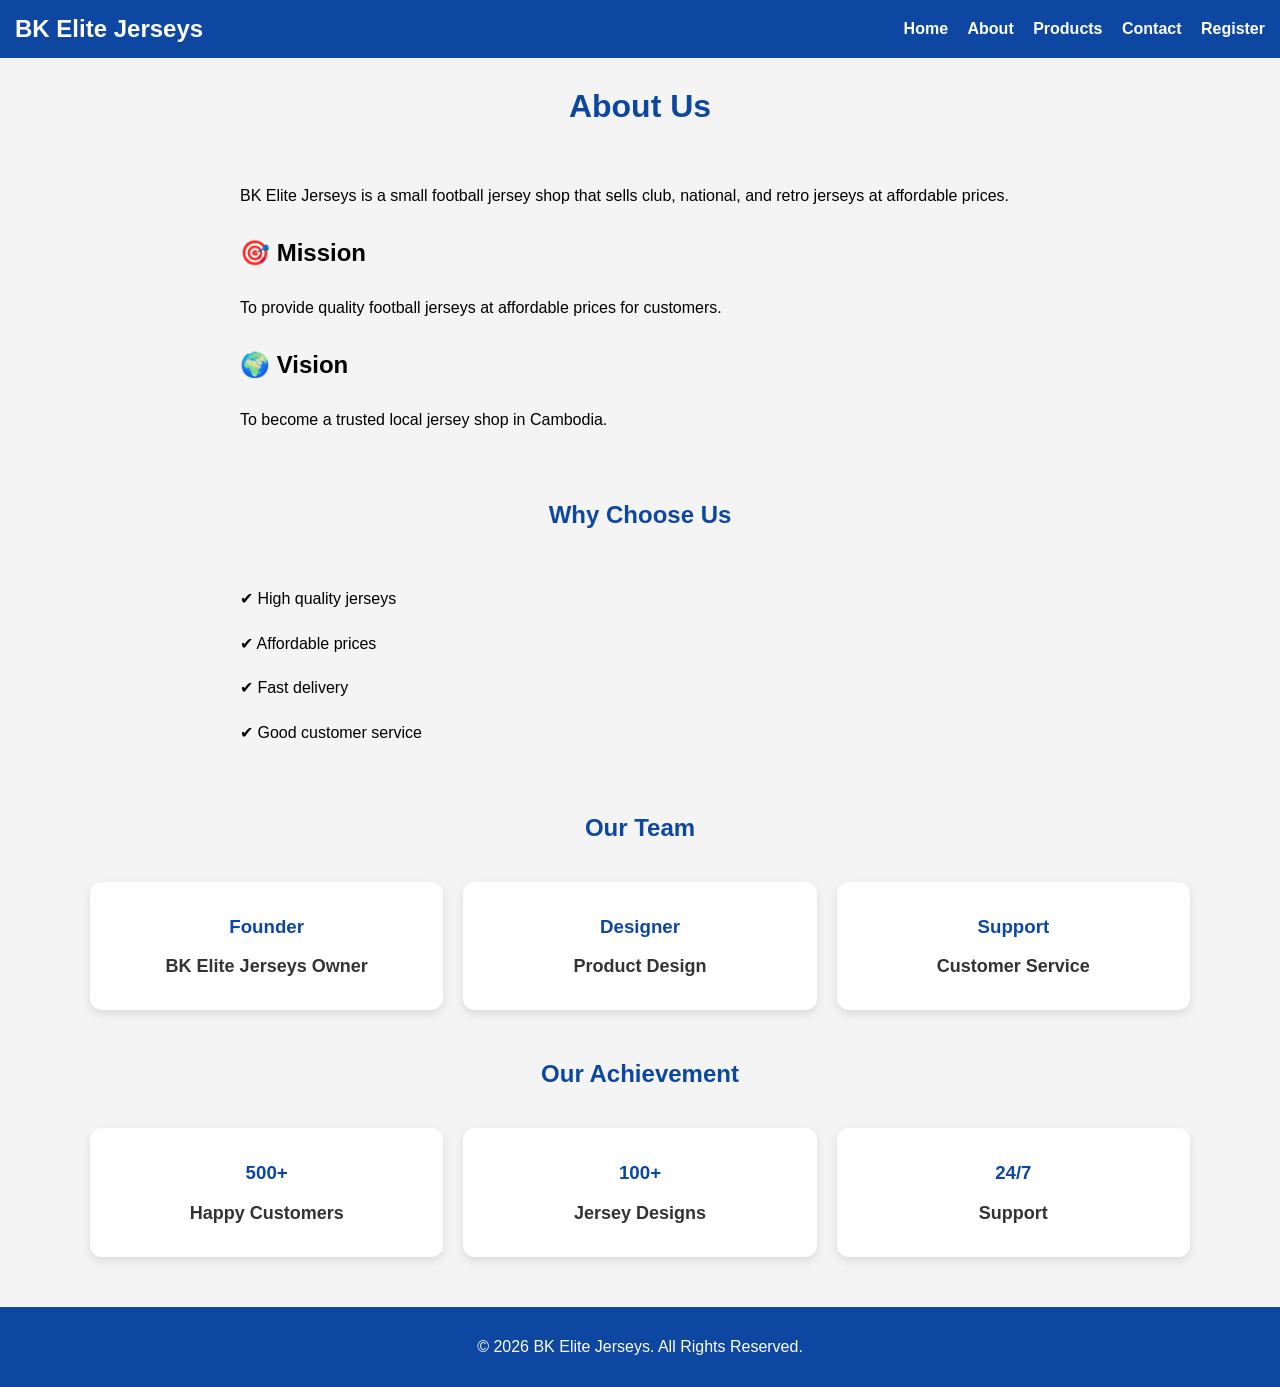
<file: about.html>
<!DOCTYPE html>
<html>
<head>
    <title>About Us - BK Elite Jerseys</title>
    <link rel="stylesheet" href="style.css">
</head>

<body>

<!-- NAVIGATION -->
<nav>
    <h2>BK Elite Jerseys</h2>
    <ul>
        <li><a href="index.html">Home</a></li>
        <li><a href="about.html">About</a></li>
        <li><a href="products.html">Products</a></li>
        <li><a href="contact.html">Contact</a></li>
        <li><a href="register.html">Register</a></li>
    </ul>
</nav>

<!-- TITLE -->
<h1 class="title">About Us</h1>

<!-- ABOUT SECTION -->
<div class="about">

    <p>
        BK Elite Jerseys is a small football jersey shop that sells club, national, and retro jerseys at affordable prices.
    </p>

    <h2>🎯 Mission</h2>
    <p>To provide quality football jerseys at affordable prices for customers.</p>

    <h2>🌍 Vision</h2>
    <p>To become a trusted local jersey shop in Cambodia.</p>

</div>

<!-- WHY CHOOSE US -->
<h2 class="title">Why Choose Us</h2>

<div class="about">
    <p>✔ High quality jerseys</p>
    <p>✔ Affordable prices</p>
    <p>✔ Fast delivery</p>
    <p>✔ Good customer service</p>
</div>

<!-- TEAM -->
<h2 class="title">Our Team</h2>

<div class="card-container">

    <div class="card">
        <h3>Founder</h3>
        <p>BK Elite Jerseys Owner</p>
    </div>

    <div class="card">
        <h3>Designer</h3>
        <p>Product Design</p>
    </div>

    <div class="card">
        <h3>Support</h3>
        <p>Customer Service</p>
    </div>

</div>

<!-- ACHIEVEMENTS -->
<h2 class="title">Our Achievement</h2>

<div class="card-container">

    <div class="card">
        <h3>500+</h3>
        <p>Happy Customers</p>
    </div>

    <div class="card">
        <h3>100+</h3>
        <p>Jersey Designs</p>
    </div>

    <div class="card">
        <h3>24/7</h3>
        <p>Support</p>
    </div>

</div>

<!-- FOOTER -->
<footer>
    <p>© 2026 BK Elite Jerseys. All Rights Reserved.</p>
</footer>

</body>
</html>
</file>
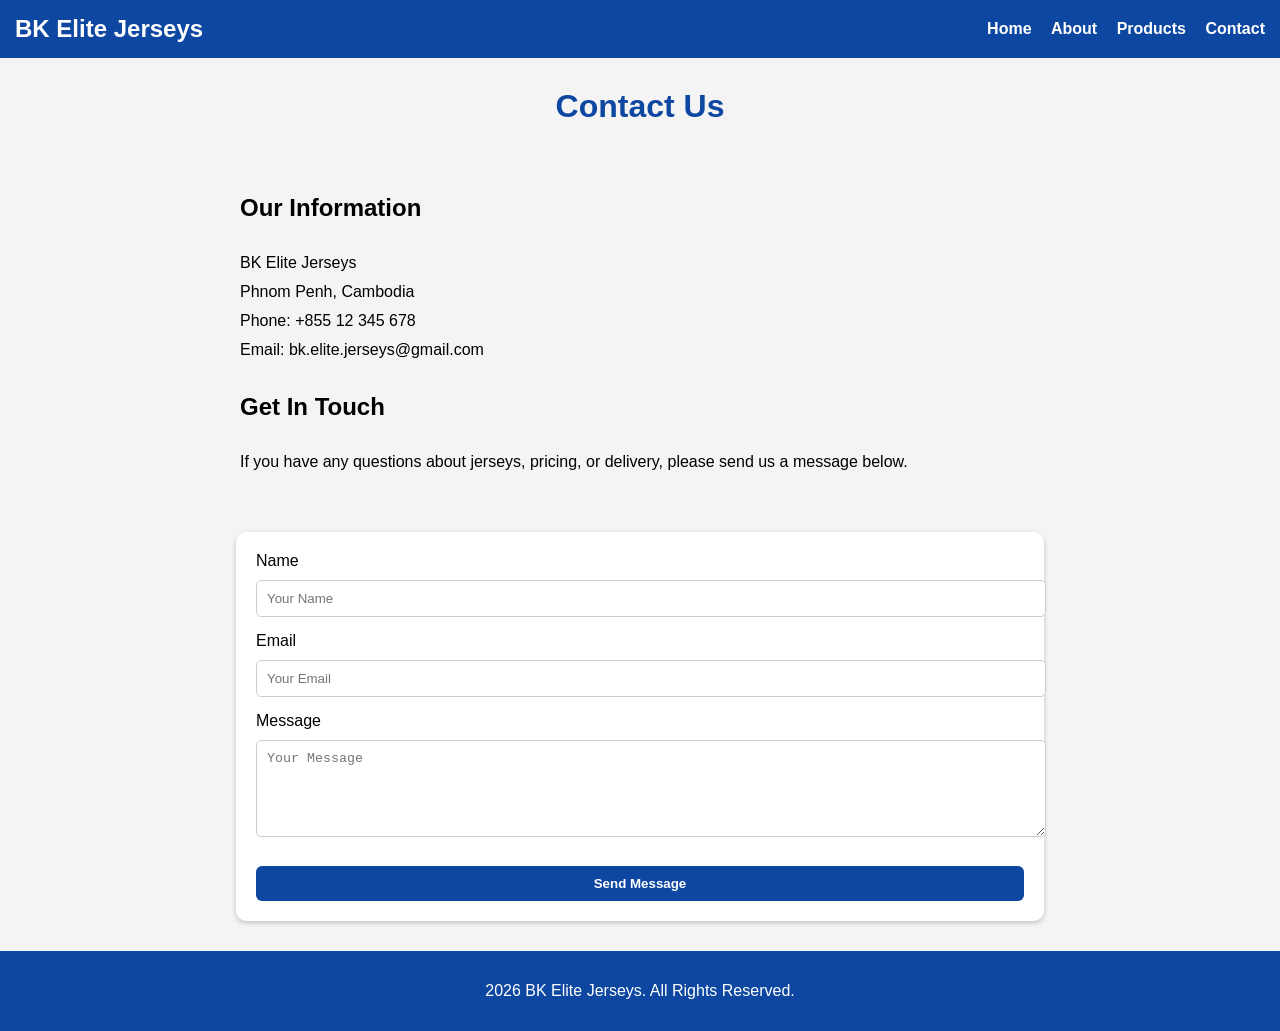
<file: contact.html>
<!DOCTYPE html>
<html>
<head>
    <title>Contact Us - BK Elite Jerseys</title>
    <link rel="stylesheet" href="style.css">
</head>

<body>

<!-- NAVIGATION -->
<nav>
    <h2>BK Elite Jerseys</h2>
    <ul>
        <li><a href="index.html">Home</a></li>
        <li><a href="about.html">About</a></li>
        <li><a href="products.html">Products</a></li>
        <li><a href="contact.html">Contact</a></li>
    </ul>
</nav>

<!-- TITLE -->
<h1 class="title">Contact Us</h1>

<!-- CONTACT INFO -->
<div class="about">

    <h2> Our Information</h2>
    <p>
        BK Elite Jerseys<br>
        Phnom Penh, Cambodia<br>
        Phone: +855 12 345 678<br>
        Email: bk.elite.jerseys@gmail.com
    </p>

    <h2> Get In Touch</h2>
    <p>
        If you have any questions about jerseys, pricing, or delivery,
        please send us a message below.
    </p>

</div>

<!-- CONTACT FORM -->
<form>

    <label>Name</label>
    <input type="text" placeholder="Your Name" required>

    <label>Email</label>
    <input type="email" placeholder="Your Email" required>

    <label>Message</label>
    <textarea placeholder="Your Message" rows="5" required></textarea>

    <button type="submit">Send Message</button>

</form>

<!-- FOOTER -->
<footer>
    <p> 2026 BK Elite Jerseys. All Rights Reserved.</p>
</footer>

</body>
</html>
</file>
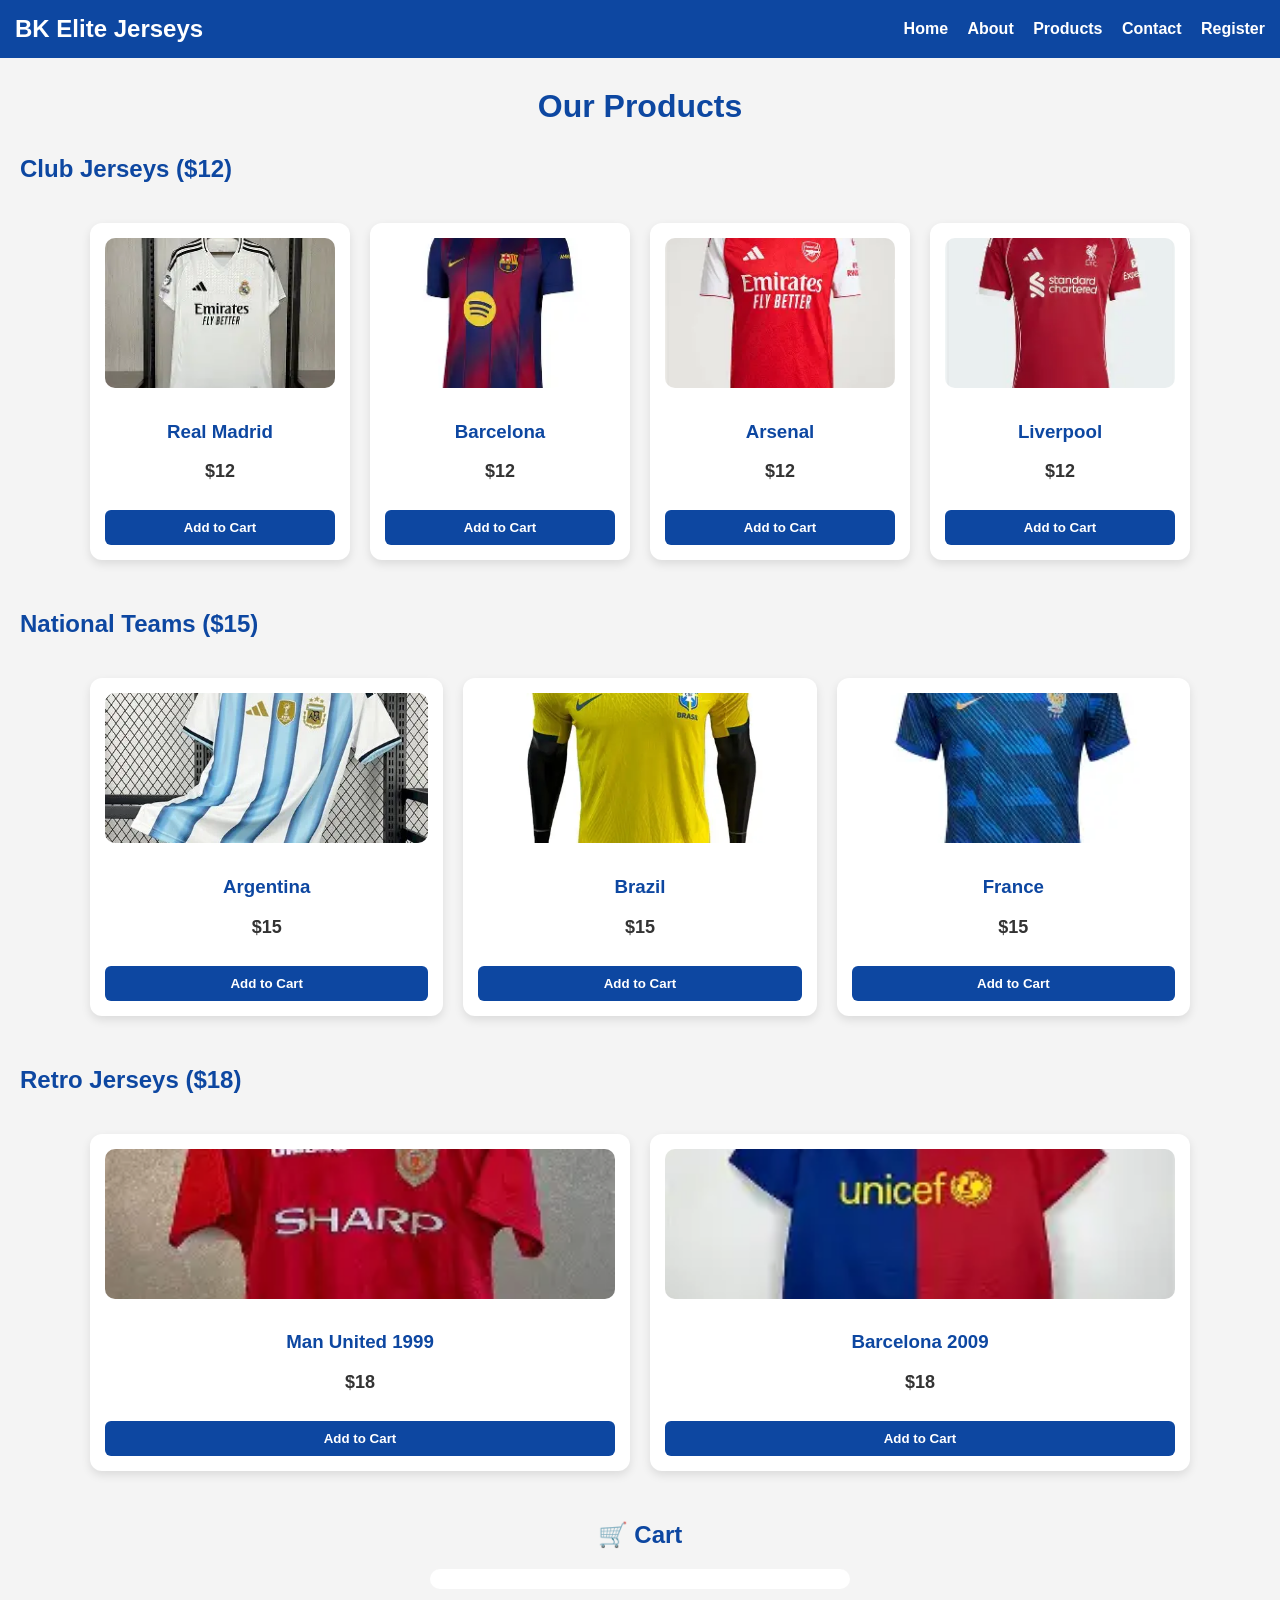
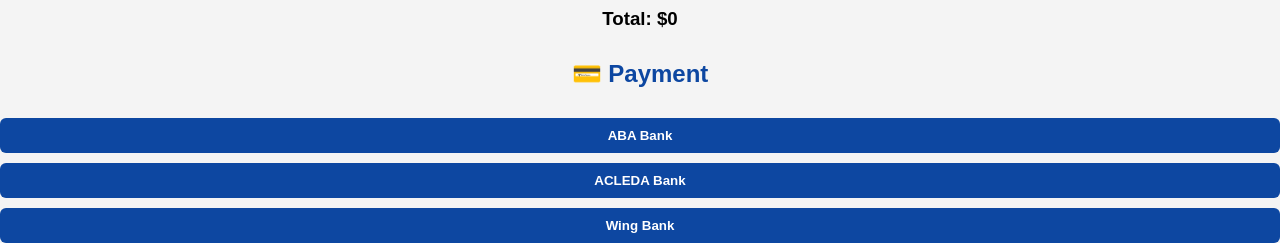
<file: products.html>
<!DOCTYPE html>
<html>
<head>
    <title>BK Elite Jerseys - Products</title>
    <link rel="stylesheet" href="style.css">
</head>

<body>

<!-- NAVIGATION -->
<nav>
    <h2>BK Elite Jerseys</h2>
    <ul>
        <li><a href="index.html">Home</a></li>
        <li><a href="about.html">About</a></li>
        <li><a href="products.html">Products</a></li>
        <li><a href="contact.html">Contact</a></li>
        <li><a href="register.html">Register</a></li>
    </ul>
</nav>

<h1 class="title">Our Products</h1>

<!-- ================= CLUB JERSEYS ================= -->
<h2 class="category">Club Jerseys ($12)</h2>

<div class="card-container">

    <div class="card">
        <img src="real-madrid.jpg" alt="Real Madrid">
        <h3>Real Madrid</h3>
        <p>$12</p>
        <button onclick="addToCart('Real Madrid', 12)">Add to Cart</button>
    </div>

    <div class="card">
        <img src="barcelona.jpg" alt="Barcelona">
        <h3>Barcelona</h3>
        <p>$12</p>
        <button onclick="addToCart('Barcelona', 12)">Add to Cart</button>
    </div>

    <div class="card">
        <img src="arsenal.jpg" alt="Arsenal">
        <h3>Arsenal</h3>
        <p>$12</p>
        <button onclick="addToCart('Arsenal', 12)">Add to Cart</button>
    </div>

    <div class="card">
        <img src="liverpool.jpg" alt="Liverpool">
        <h3>Liverpool</h3>
        <p>$12</p>
        <button onclick="addToCart('Liverpool', 12)">Add to Cart</button>
    </div>

</div>

<!-- ================= NATIONAL TEAMS ================= -->
<h2 class="category">National Teams ($15)</h2>

<div class="card-container">

    <div class="card">
        <img src="argentina.jpg" alt="Argentina">
        <h3>Argentina</h3>
        <p>$15</p>
        <button onclick="addToCart('Argentina', 15)">Add to Cart</button>
    </div>

    <div class="card">
        <img src="brazil.jpg" alt="Brazil">
        <h3>Brazil</h3>
        <p>$15</p>
        <button onclick="addToCart('Brazil', 15)">Add to Cart</button>
    </div>

    <div class="card">
        <img src="france.jpg" alt="France">
        <h3>France</h3>
        <p>$15</p>
        <button onclick="addToCart('France', 15)">Add to Cart</button>
    </div>

</div>

<!-- ================= RETRO JERSEYS ================= -->
<h2 class="category">Retro Jerseys ($18)</h2>

<div class="card-container">

    <div class="card">
        <img src="man-united-1999.jpg" alt="Man United 1999">
        <h3>Man United 1999</h3>
        <p>$18</p>
        <button onclick="addToCart('Man United 1999', 18)">Add to Cart</button>
    </div>

    <div class="card">
        <img src="barcelona-2009.jpg" alt="Barcelona 2009">
        <h3>Barcelona 2009</h3>
        <p>$18</p>
        <button onclick="addToCart('Barcelona 2009', 18)">Add to Cart</button>
    </div>

</div>

<!-- ================= CART ================= -->
<h2 class="title">🛒 Cart</h2>
<ul id="cart"></ul>
<h3 style="text-align:center;">Total: $<span id="total">0</span></h3>

<!-- ================= PAYMENT ================= -->
<h2 class="title">💳 Payment</h2>

<button onclick="pay('ABA Bank')">ABA Bank</button>
<button onclick="pay('ACLEDA Bank')">ACLEDA Bank</button>
<button onclick="pay('Wing Bank')">Wing Bank</button>

<!-- ================= QR BOX ================= -->
<div id="qrBox" class="qr-box">
    <h2>Scan to Pay</h2>
    <img id="qrImage" width="200">
    <p id="qrText"></p>
    <button onclick="closeQR()">Close</button>
</div>

<!-- ================= SCRIPT ================= -->
<script>

let cart = [];
let total = 0;

function addToCart(name, price){
    cart.push({name, price});
    total += price;
    updateCart();
}

function updateCart(){
    let list = document.getElementById("cart");
    list.innerHTML = "";

    cart.forEach(item => {
        let li = document.createElement("li");
        li.textContent = item.name + " - $" + item.price;
        list.appendChild(li);
    });

    document.getElementById("total").textContent = total;
}

function pay(bank){
    if(cart.length === 0){
        alert("Cart is empty!");
        return;
    }

    let text = bank + " Payment: $" + total;

    let qr = "https://api.qrserver.com/v1/create-qr-code/?size=200x200&data="
             + encodeURIComponent(text);

    document.getElementById("qrImage").src = qr;
    document.getElementById("qrText").textContent = text;
    document.getElementById("qrBox").style.display = "block";
}

function closeQR(){
    document.getElementById("qrBox").style.display = "none";
}

</script>

</body>
</html>
</file>
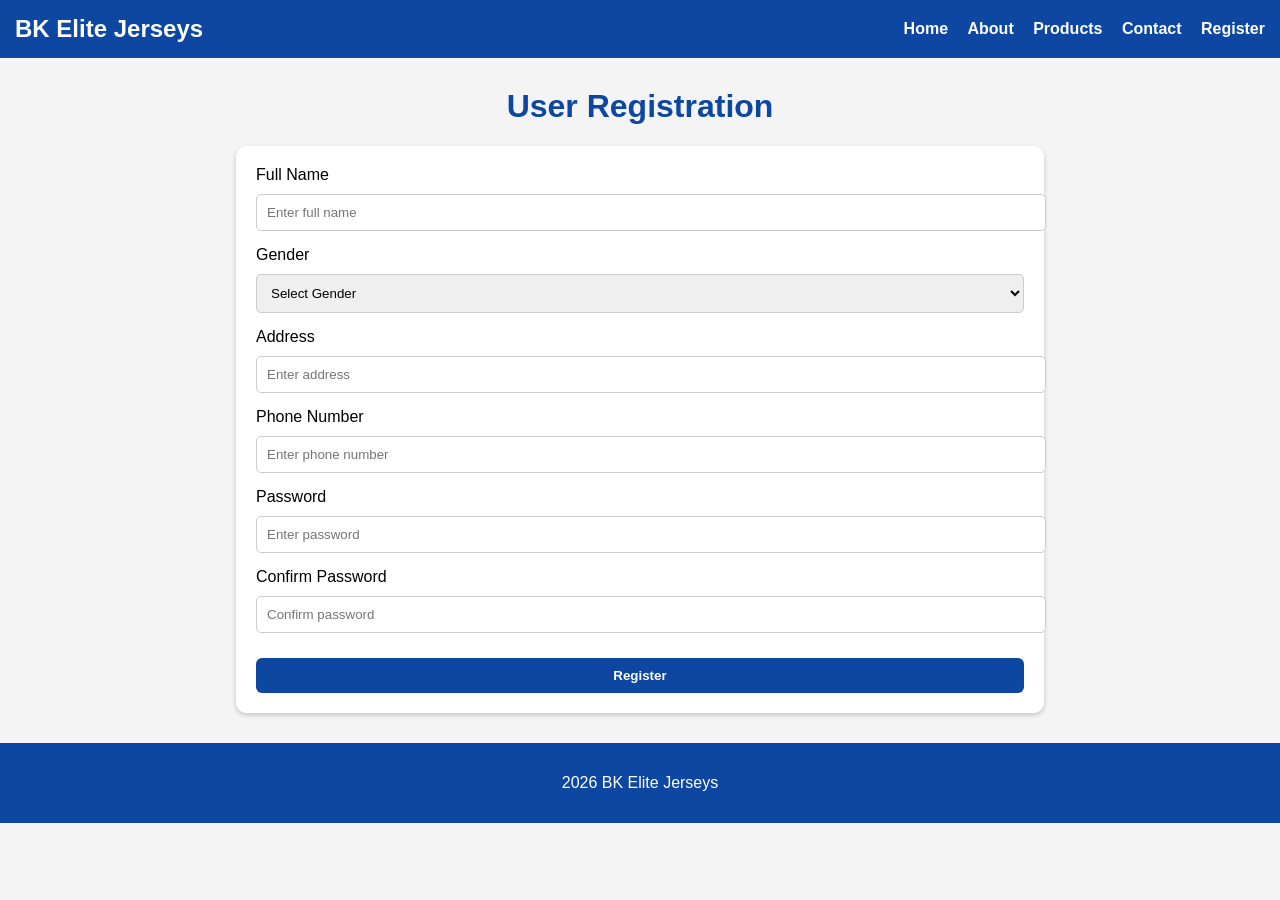
<file: register.html>
<!DOCTYPE html>
<html>
<head>
    <title>Register - BK Elite Jerseys</title>
    <link rel="stylesheet" href="style.css">
</head>

<body>

<!-- NAVIGATION -->
<nav>
    <h2>BK Elite Jerseys</h2>
    <ul>
        <li><a href="index.html">Home</a></li>
        <li><a href="about.html">About</a></li>
        <li><a href="products.html">Products</a></li>
        <li><a href="contact.html">Contact</a></li>
        <li><a href="register.html">Register</a></li>
    </ul>
</nav>

<h1 class="title">User Registration</h1>

<!-- REGISTER FORM -->
<form onsubmit="return registerUser()">

    <label>Full Name</label>
    <input type="text" id="name" placeholder="Enter full name" required>

    <label>Gender</label>
    <select id="gender" required>
        <option value="">Select Gender</option>
        <option>Male</option>
        <option>Female</option>
    </select>

    <label>Address</label>
    <input type="text" id="address" placeholder="Enter address" required>

    <label>Phone Number</label>
    <input type="text" id="phone" placeholder="Enter phone number" required>

    <label>Password</label>
    <input type="password" id="password" placeholder="Enter password" required>

    <label>Confirm Password</label>
    <input type="password" id="confirm" placeholder="Confirm password" required>

    <button type="submit">Register</button>

</form>

<!-- MESSAGE -->
<p id="msg" style="text-align:center; font-weight:bold;"></p>

<!-- FOOTER -->
<footer>
    <p> 2026 BK Elite Jerseys</p>
</footer>

<script>
function registerUser(){
    let pass = document.getElementById("password").value;
    let confirm = document.getElementById("confirm").value;
    let name = document.getElementById("name").value;

    if(pass !== confirm){
        document.getElementById("msg").innerText =
            " Password does not match!";
        return false;
    }

    document.getElementById("msg").innerText =
        " Registration successful, " + name + "!";

    return false; // stop page refresh
}
</script>

</body>
</html>
</file>
<file: style.css>
/* =========================
   GENERAL
========================= */
body{
    font-family: Arial, sans-serif;
    margin:0;
    background:#f4f4f4;
}

/* =========================
   NAVIGATION
========================= */
nav{
    background:#0d47a1;
    color:white;
    padding:15px;
    display:flex;
    justify-content:space-between;
    align-items:center;
    flex-wrap:wrap;
}

nav h2{
    margin:0;
}

nav ul{
    list-style:none;
    margin:0;
    padding:0;
}

nav ul li{
    display:inline;
    margin-left:15px;
}

nav a{
    color:white;
    text-decoration:none;
    font-weight:bold;
}

nav a:hover{
    color:#ffc107;
}

/* =========================
   TITLES
========================= */
.title{
    text-align:center;
    margin-top:30px;
    color:#0d47a1;
}

.category{
    margin-left:20px;
    margin-top:30px;
    color:#0d47a1;
}

/* =========================
   HERO SECTION
========================= */
.hero{
    text-align:center;
    padding:80px 20px;
    background:#1976d2;
    color:white;
}

.hero h1{
    font-size:40px;
}

.hero p{
    font-size:20px;
}

.hero button{
    background:white;
    color:#0d47a1;
    padding:10px 20px;
    border:none;
    margin-top:15px;
    cursor:pointer;
    font-weight:bold;
}

.hero button:hover{
    background:#ffc107;
}

/* =========================
   PRODUCT GRID
========================= */
.card-container{
    display:grid;
    grid-template-columns: repeat(auto-fit, minmax(220px, 1fr));
    gap:20px;
    padding:20px;
    max-width:1100px;
    margin:auto;
}

/* =========================
   PRODUCT CARD
========================= */
.card{
    background:white;
    padding:15px;
    border-radius:12px;
    text-align:center;
    box-shadow:0 4px 10px rgba(0,0,0,0.1);
    transition:0.3s;
}

.card:hover{
    transform:translateY(-5px);
}

.card h3{
    color:#0d47a1;
}

.card p{
    font-size:18px;
    font-weight:bold;
    color:#333;
}

/* PRODUCT IMAGE */
.card img{
    width:100%;
    height:150px;
    object-fit:cover;
    border-radius:10px;
    margin-bottom:10px;
}

/* =========================
   BUTTONS
========================= */
button{
    background:#0d47a1;
    color:white;
    border:none;
    padding:10px;
    border-radius:6px;
    cursor:pointer;
    width:100%;
    margin-top:10px;
    font-weight:bold;
}

button:hover{
    background:#1976d2;
}

/* =========================
   CART
========================= */
#cart{
    max-width:400px;
    margin:auto;
    background:white;
    padding:10px;
    border-radius:10px;
}

/* =========================
   QR POPUP
========================= */
.qr-box{
    display:none;
    position:fixed;
    top:50%;
    left:50%;
    transform:translate(-50%, -50%);
    background:white;
    padding:20px;
    border-radius:10px;
    box-shadow:0 0 20px rgba(0,0,0,0.3);
    text-align:center;
    z-index:999;
}

.qr-box img{
    margin:10px 0;
}

/* =========================
   ABOUT SECTION
========================= */
.about{
    max-width:800px;
    margin:auto;
    padding:20px;
    line-height:1.8;
}

/* =========================
   FORM (CONTACT + REGISTER)
========================= */
form{
    width:60%;
    margin:20px auto;
    background:white;
    padding:20px;
    border-radius:10px;
    box-shadow:0 2px 5px rgba(0,0,0,0.2);
}

input,
textarea,
select{
    width:100%;
    padding:10px;
    margin-top:10px;
    margin-bottom:15px;
    border:1px solid #ccc;
    border-radius:5px;
}

/* =========================
   FOOTER
========================= */
footer{
    background:#0d47a1;
    color:white;
    text-align:center;
    padding:15px;
    margin-top:30px;
}

/* =========================
   RESPONSIVE DESIGN
========================= */
@media(max-width:768px){

    nav{
        flex-direction:column;
        text-align:center;
    }

    nav ul li{
        display:block;
        margin:10px 0;
    }

    form{
        width:90%;
    }

    .card-container{
        grid-template-columns:1fr;
    }
}
</file>
